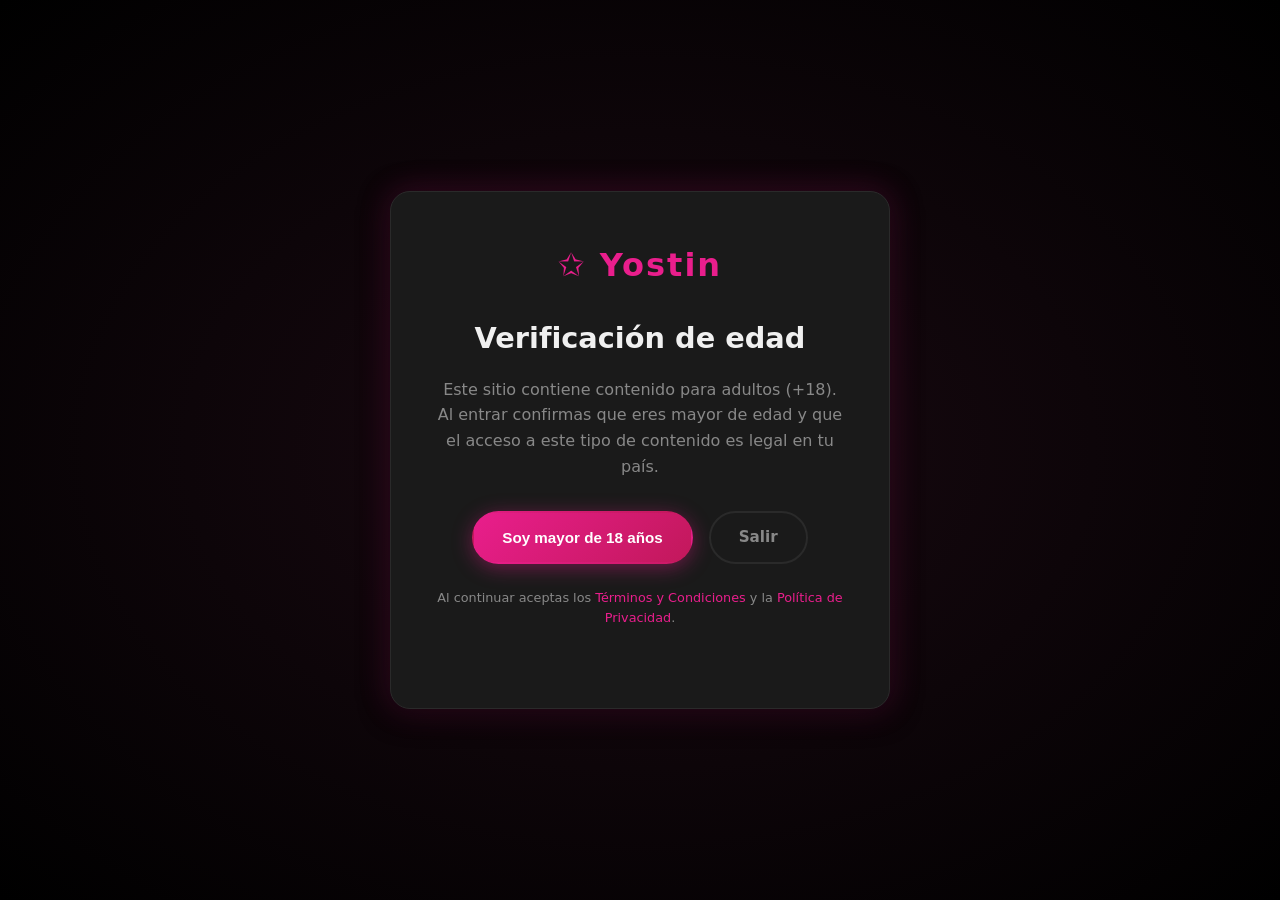
<file: index.html>
<!DOCTYPE html>
<html lang="es">
<head>
  <meta charset="UTF-8" />
  <meta name="viewport" content="width=device-width, initial-scale=1.0" />
  <title>Yostin - Contenido Exclusivo</title>
  <link rel="stylesheet" href="styles.css" />
</head>
<body>

  <!-- Age Verification Overlay -->
  <div id="age-gate" class="age-gate">
    <div class="age-gate__box">
      <div class="age-gate__logo">&#10025; Yostin</div>
      <h1>Verificación de edad</h1>
      <p>Este sitio contiene contenido para adultos (+18).<br>
         Al entrar confirmas que eres mayor de edad y que el acceso a este tipo de contenido es legal en tu país.</p>
      <div class="age-gate__buttons">
        <button onclick="enterSite()" class="btn btn--primary">Soy mayor de 18 años</button>
        <a href="https://www.google.com" class="btn btn--secondary">Salir</a>
      </div>
      <p class="age-gate__disclaimer">Al continuar aceptas los <a href="terms.html">Términos y Condiciones</a> y la <a href="privacy.html">Política de Privacidad</a>.</p>
    </div>
  </div>

  <!-- Main Site -->
  <div id="main-site" class="hidden">

    <!-- Header -->
    <header class="header">
      <nav class="nav container">
        <div class="nav__logo">&#10025; Yostin</div>
        <ul class="nav__links">
          <li><a href="#inicio">Inicio</a></li>
          <li><a href="#galeria">Galería</a></li>
          <li><a href="#videos">Videos</a></li>
          <li><a href="#sobre-mi">Sobre mí</a></li>
          <li><a href="#contacto">Contacto</a></li>
        </ul>
        <a href="#suscribete" class="btn btn--primary nav__cta">Suscríbete</a>
        <button class="nav__burger" onclick="toggleMenu()" aria-label="Menú">&#9776;</button>
      </nav>
      <div id="mobile-menu" class="nav__mobile hidden">
        <a href="#inicio">Inicio</a>
        <a href="#galeria">Galería</a>
        <a href="#videos">Videos</a>
        <a href="#sobre-mi">Sobre mí</a>
        <a href="#contacto">Contacto</a>
        <a href="#suscribete" class="btn btn--primary">Suscríbete</a>
      </div>
    </header>

    <!-- Hero -->
    <section id="inicio" class="hero">
      <div class="hero__overlay"></div>
      <div class="hero__content container">
        <span class="hero__badge">Contenido Exclusivo +18</span>
        <h1 class="hero__title">Hola, soy <span class="accent">Yostin</span></h1>
        <p class="hero__subtitle">Bienvenido a mi espacio privado. Aquí comparto contenido exclusivo, fotos, videos y mucho más solo para mis fans.</p>
        <div class="hero__actions">
          <a href="#suscribete" class="btn btn--primary btn--lg">Ver contenido exclusivo</a>
          <a href="#sobre-mi" class="btn btn--outline btn--lg">Conóceme</a>
        </div>
        <div class="hero__stats">
          <div class="stat">
            <span class="stat__num">500+</span>
            <span class="stat__label">Fotos</span>
          </div>
          <div class="stat">
            <span class="stat__num">120+</span>
            <span class="stat__label">Videos</span>
          </div>
          <div class="stat">
            <span class="stat__num">10K+</span>
            <span class="stat__label">Fans</span>
          </div>
        </div>
      </div>
    </section>

    <!-- Galería Preview -->
    <section id="galeria" class="section">
      <div class="container">
        <div class="section__header">
          <h2>Galería <span class="accent">exclusiva</span></h2>
          <p>Un vistazo a mi contenido. Suscríbete para ver todo sin límites.</p>
        </div>
        <div class="gallery-grid">
          <div class="gallery-item locked">
            <div class="gallery-item__img gradient-1"></div>
            <div class="gallery-item__lock"><span>&#128274;</span><p>Solo suscriptores</p></div>
          </div>
          <div class="gallery-item locked">
            <div class="gallery-item__img gradient-2"></div>
            <div class="gallery-item__lock"><span>&#128274;</span><p>Solo suscriptores</p></div>
          </div>
          <div class="gallery-item locked">
            <div class="gallery-item__img gradient-3"></div>
            <div class="gallery-item__lock"><span>&#128274;</span><p>Solo suscriptores</p></div>
          </div>
          <div class="gallery-item locked">
            <div class="gallery-item__img gradient-4"></div>
            <div class="gallery-item__lock"><span>&#128274;</span><p>Solo suscriptores</p></div>
          </div>
          <div class="gallery-item locked">
            <div class="gallery-item__img gradient-5"></div>
            <div class="gallery-item__lock"><span>&#128274;</span><p>Solo suscriptores</p></div>
          </div>
          <div class="gallery-item locked">
            <div class="gallery-item__img gradient-6"></div>
            <div class="gallery-item__lock"><span>&#128274;</span><p>Solo suscriptores</p></div>
          </div>
        </div>
        <div class="section__cta">
          <a href="#suscribete" class="btn btn--primary btn--lg">Desbloquear galería completa</a>
        </div>
      </div>
    </section>

    <!-- Videos Preview -->
    <section id="videos" class="section section--dark">
      <div class="container">
        <div class="section__header">
          <h2>Mis <span class="accent">videos</span></h2>
          <p>Contenido en video de alta calidad. Accede suscribiéndote.</p>
        </div>
        <div class="video-grid">
          <div class="video-card">
            <div class="video-card__thumb gradient-7">
              <div class="video-card__play">&#9654;</div>
              <div class="video-card__badge">VIP</div>
            </div>
            <div class="video-card__info">
              <h3>Video especial #1</h3>
              <span class="video-card__dur">12:34</span>
            </div>
          </div>
          <div class="video-card">
            <div class="video-card__thumb gradient-8">
              <div class="video-card__play">&#9654;</div>
              <div class="video-card__badge">Nuevo</div>
            </div>
            <div class="video-card__info">
              <h3>Video especial #2</h3>
              <span class="video-card__dur">08:15</span>
            </div>
          </div>
          <div class="video-card">
            <div class="video-card__thumb gradient-9">
              <div class="video-card__play">&#9654;</div>
              <div class="video-card__badge">VIP</div>
            </div>
            <div class="video-card__info">
              <h3>Video especial #3</h3>
              <span class="video-card__dur">20:00</span>
            </div>
          </div>
        </div>
        <div class="section__cta">
          <a href="#suscribete" class="btn btn--primary btn--lg">Ver todos los videos</a>
        </div>
      </div>
    </section>

    <!-- Sobre mí -->
    <section id="sobre-mi" class="section">
      <div class="container about">
        <div class="about__img gradient-about"></div>
        <div class="about__content">
          <h2>Sobre <span class="accent">mí</span></h2>
          <p>Soy Yostin, modelo y creadora de contenido exclusivo para adultos. Me encanta conectar con mis fans de una manera auténtica y sin filtros.</p>
          <p>En mi perfil encontrarás fotos artísticas, videos privados, sesiones en vivo y contenido personalizado. Todo hecho con amor y pasión.</p>
          <ul class="about__list">
            <li>&#10003; Contenido nuevo cada semana</li>
            <li>&#10003; Chat directo con suscriptores</li>
            <li>&#10003; Peticiones personalizadas</li>
            <li>&#10003; Lives exclusivos</li>
          </ul>
          <a href="#suscribete" class="btn btn--primary">Únete a mi comunidad</a>
        </div>
      </div>
    </section>

    <!-- Planes de suscripción -->
    <section id="suscribete" class="section section--dark">
      <div class="container">
        <div class="section__header">
          <h2>Elige tu <span class="accent">plan</span></h2>
          <p>Accede a todo mi contenido con el plan que mejor se adapte a ti.</p>
        </div>
        <div class="plans">
          <div class="plan">
            <div class="plan__name">Básico</div>
            <div class="plan__price">$9.99<span>/mes</span></div>
            <ul class="plan__features">
              <li>&#10003; Acceso a galería de fotos</li>
              <li>&#10003; Videos básicos</li>
              <li>&#10003; Feed exclusivo</li>
              <li class="disabled">&#10007; Chat privado</li>
              <li class="disabled">&#10007; Lives exclusivos</li>
            </ul>
            <a href="#contacto" class="btn btn--outline">Suscribirme</a>
          </div>
          <div class="plan plan--featured">
            <div class="plan__badge">Más popular</div>
            <div class="plan__name">VIP</div>
            <div class="plan__price">$19.99<span>/mes</span></div>
            <ul class="plan__features">
              <li>&#10003; Todo lo del plan Básico</li>
              <li>&#10003; Videos VIP completos</li>
              <li>&#10003; Chat privado</li>
              <li>&#10003; Lives exclusivos</li>
              <li class="disabled">&#10007; Contenido personalizado</li>
            </ul>
            <a href="#contacto" class="btn btn--primary">Suscribirme</a>
          </div>
          <div class="plan">
            <div class="plan__name">Premium</div>
            <div class="plan__price">$39.99<span>/mes</span></div>
            <ul class="plan__features">
              <li>&#10003; Todo lo del plan VIP</li>
              <li>&#10003; Contenido personalizado</li>
              <li>&#10003; Videollamadas privadas</li>
              <li>&#10003; Prioridad en respuestas</li>
              <li>&#10003; Descuentos especiales</li>
            </ul>
            <a href="#contacto" class="btn btn--outline">Suscribirme</a>
          </div>
        </div>
      </div>
    </section>

    <!-- Redes Sociales -->
    <section class="section">
      <div class="container">
        <div class="section__header">
          <h2>Sígueme en <span class="accent">redes</span></h2>
          <p>Encuéntrame en tus plataformas favoritas para contenido exclusivo.</p>
        </div>
        <div class="socials">
          <a href="#" class="social-card social-card--of">
            <span class="social-card__icon">&#9825;</span>
            <span class="social-card__name">OnlyFans</span>
            <span class="social-card__handle">@yostin</span>
          </a>
          <a href="#" class="social-card social-card--ig">
            <span class="social-card__icon">&#9742;</span>
            <span class="social-card__name">Instagram</span>
            <span class="social-card__handle">@yostin.oficial</span>
          </a>
          <a href="#" class="social-card social-card--tw">
            <span class="social-card__icon">&#9825;</span>
            <span class="social-card__name">Twitter / X</span>
            <span class="social-card__handle">@yostin_x</span>
          </a>
          <a href="#" class="social-card social-card--tt">
            <span class="social-card__icon">&#9835;</span>
            <span class="social-card__name">TikTok</span>
            <span class="social-card__handle">@yostin.tiktok</span>
          </a>
        </div>
      </div>
    </section>

    <!-- Contacto -->
    <section id="contacto" class="section section--dark">
      <div class="container">
        <div class="section__header">
          <h2><span class="accent">Contáctame</span></h2>
          <p>¿Tienes alguna pregunta o quieres hacer una petición personalizada?</p>
        </div>
        <form class="contact-form" onsubmit="handleForm(event)">
          <div class="form-row">
            <div class="form-group">
              <label for="name">Nombre</label>
              <input type="text" id="name" name="name" placeholder="Tu nombre" required />
            </div>
            <div class="form-group">
              <label for="email">Email</label>
              <input type="email" id="email" name="email" placeholder="tu@email.com" required />
            </div>
          </div>
          <div class="form-group">
            <label for="subject">Asunto</label>
            <select id="subject" name="subject">
              <option value="">Selecciona un asunto</option>
              <option value="suscripcion">Información sobre suscripción</option>
              <option value="personalizado">Contenido personalizado</option>
              <option value="colaboracion">Colaboración</option>
              <option value="otro">Otro</option>
            </select>
          </div>
          <div class="form-group">
            <label for="message">Mensaje</label>
            <textarea id="message" name="message" rows="5" placeholder="Escribe tu mensaje aquí..." required></textarea>
          </div>
          <button type="submit" class="btn btn--primary btn--lg">Enviar mensaje</button>
        </form>
        <div id="form-success" class="form-success hidden">
          <p>&#10003; Mensaje enviado. Te responderé pronto.</p>
        </div>
      </div>
    </section>

    <!-- Footer -->
    <footer class="footer">
      <div class="container">
        <div class="footer__top">
          <div class="footer__brand">
            <div class="footer__logo">&#10025; Yostin</div>
            <p>Contenido exclusivo para adultos (+18)</p>
          </div>
          <div class="footer__links">
            <h4>Legal</h4>
            <a href="terms.html">Términos y Condiciones</a>
            <a href="privacy.html">Política de Privacidad</a>
            <a href="dmca.html">DMCA</a>
            <a href="2257.html">18 U.S.C. 2257</a>
          </div>
          <div class="footer__links">
            <h4>Navegación</h4>
            <a href="#inicio">Inicio</a>
            <a href="#galeria">Galería</a>
            <a href="#videos">Videos</a>
            <a href="#suscribete">Suscripción</a>
          </div>
        </div>
        <div class="footer__bottom">
          <p>&copy; 2026 Yostin. Todos los derechos reservados. | Solo para mayores de 18 años.</p>
          <p>Todos los modelos son mayores de 18 años. Contenido con consentimiento y uso legal.</p>
        </div>
      </div>
    </footer>

  </div>

  <script src="app.js"></script>
</body>
</html>
</file>
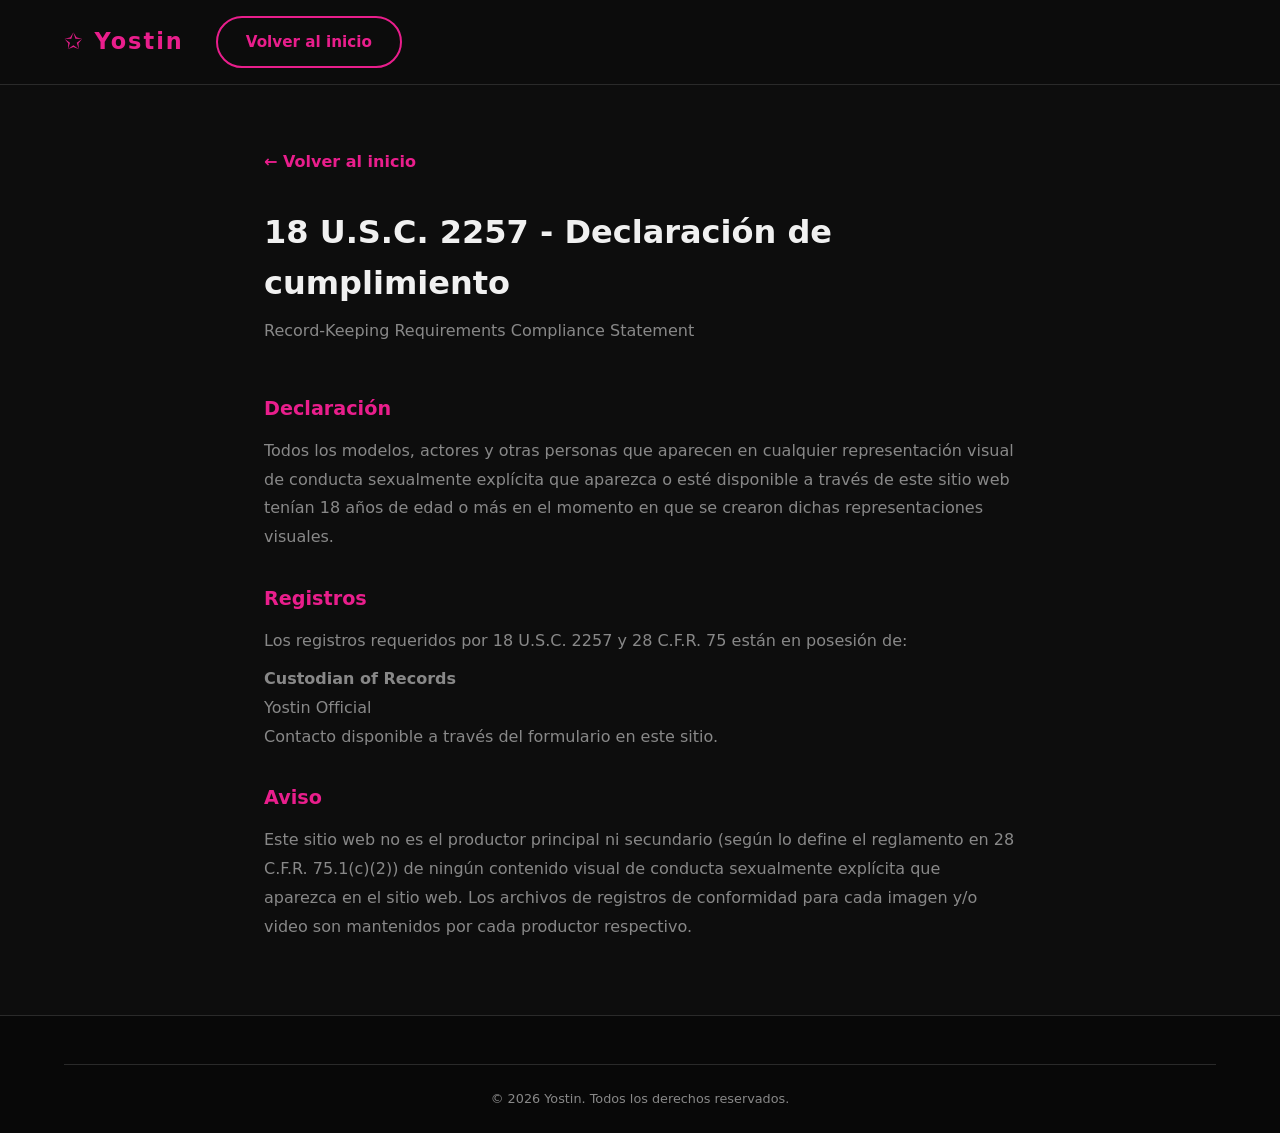
<file: 2257.html>
<!DOCTYPE html>
<html lang="es">
<head>
  <meta charset="UTF-8" />
  <meta name="viewport" content="width=device-width, initial-scale=1.0" />
  <title>18 U.S.C. 2257 - Yostin</title>
  <link rel="stylesheet" href="styles.css" />
  <style>
    .legal-page { max-width: 800px; margin: 0 auto; padding: 4rem 1.5rem; }
    .legal-page h1 { font-size: 2rem; margin-bottom: .5rem; }
    .legal-page .subtitle { color: var(--clr-muted); margin-bottom: 3rem; }
    .legal-page h2 { font-size: 1.2rem; color: var(--clr-accent); margin: 2rem 0 .75rem; }
    .legal-page p { color: var(--clr-muted); line-height: 1.8; margin-bottom: .6rem; }
    .back-link { display: inline-flex; align-items: center; gap: .4rem; color: var(--clr-accent); margin-bottom: 2rem; font-weight: 600; }
    .back-link:hover { text-decoration: underline; }
  </style>
</head>
<body>
  <header class="header">
    <nav class="nav container">
      <div class="nav__logo">&#10025; Yostin</div>
      <a href="index.html" class="btn btn--outline">Volver al inicio</a>
    </nav>
  </header>

  <main>
    <div class="legal-page">
      <a href="index.html" class="back-link">&larr; Volver al inicio</a>
      <h1>18 U.S.C. 2257 - Declaración de cumplimiento</h1>
      <p class="subtitle">Record-Keeping Requirements Compliance Statement</p>

      <h2>Declaración</h2>
      <p>Todos los modelos, actores y otras personas que aparecen en cualquier representación visual de conducta sexualmente explícita que aparezca o esté disponible a través de este sitio web tenían 18 años de edad o más en el momento en que se crearon dichas representaciones visuales.</p>

      <h2>Registros</h2>
      <p>Los registros requeridos por 18 U.S.C. 2257 y 28 C.F.R. 75 están en posesión de:</p>
      <p><strong>Custodian of Records</strong><br>
      Yostin Official<br>
      Contacto disponible a través del formulario en este sitio.</p>

      <h2>Aviso</h2>
      <p>Este sitio web no es el productor principal ni secundario (según lo define el reglamento en 28 C.F.R. 75.1(c)(2)) de ningún contenido visual de conducta sexualmente explícita que aparezca en el sitio web. Los archivos de registros de conformidad para cada imagen y/o video son mantenidos por cada productor respectivo.</p>
    </div>
  </main>

  <footer class="footer">
    <div class="container">
      <div class="footer__bottom">
        <p>&copy; 2026 Yostin. Todos los derechos reservados.</p>
      </div>
    </div>
  </footer>
</body>
</html>
</file>
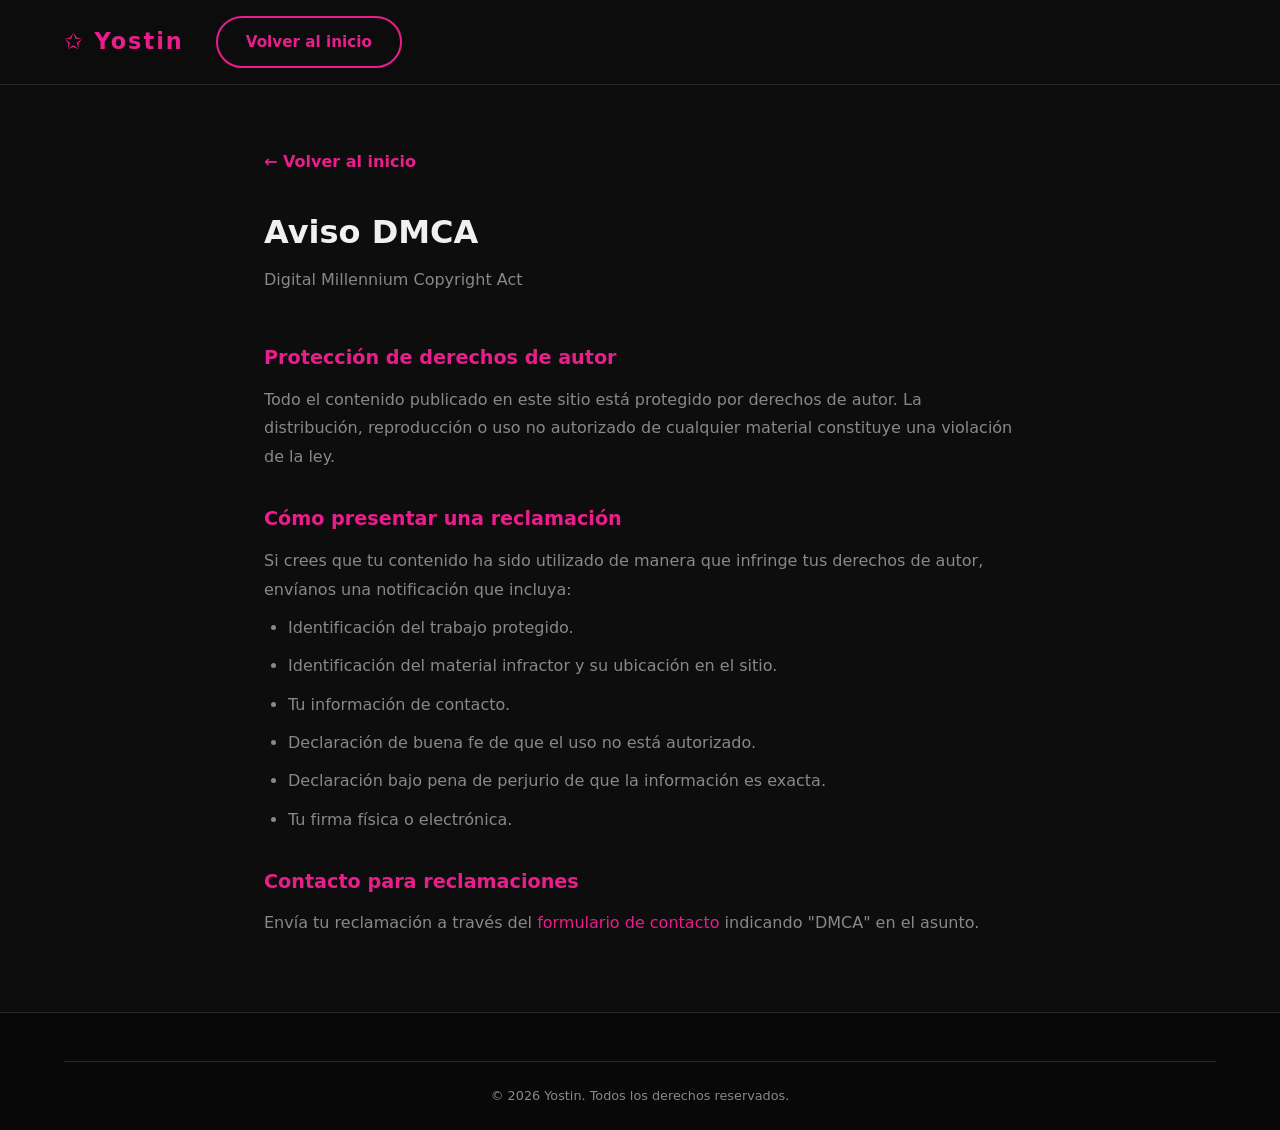
<file: dmca.html>
<!DOCTYPE html>
<html lang="es">
<head>
  <meta charset="UTF-8" />
  <meta name="viewport" content="width=device-width, initial-scale=1.0" />
  <title>DMCA - Yostin</title>
  <link rel="stylesheet" href="styles.css" />
  <style>
    .legal-page { max-width: 800px; margin: 0 auto; padding: 4rem 1.5rem; }
    .legal-page h1 { font-size: 2rem; margin-bottom: .5rem; }
    .legal-page .subtitle { color: var(--clr-muted); margin-bottom: 3rem; }
    .legal-page h2 { font-size: 1.2rem; color: var(--clr-accent); margin: 2rem 0 .75rem; }
    .legal-page p, .legal-page li { color: var(--clr-muted); line-height: 1.8; margin-bottom: .6rem; }
    .legal-page ul { padding-left: 1.5rem; list-style: disc; }
    .back-link { display: inline-flex; align-items: center; gap: .4rem; color: var(--clr-accent); margin-bottom: 2rem; font-weight: 600; }
    .back-link:hover { text-decoration: underline; }
  </style>
</head>
<body>
  <header class="header">
    <nav class="nav container">
      <div class="nav__logo">&#10025; Yostin</div>
      <a href="index.html" class="btn btn--outline">Volver al inicio</a>
    </nav>
  </header>

  <main>
    <div class="legal-page">
      <a href="index.html" class="back-link">&larr; Volver al inicio</a>
      <h1>Aviso DMCA</h1>
      <p class="subtitle">Digital Millennium Copyright Act</p>

      <h2>Protección de derechos de autor</h2>
      <p>Todo el contenido publicado en este sitio está protegido por derechos de autor. La distribución, reproducción o uso no autorizado de cualquier material constituye una violación de la ley.</p>

      <h2>Cómo presentar una reclamación</h2>
      <p>Si crees que tu contenido ha sido utilizado de manera que infringe tus derechos de autor, envíanos una notificación que incluya:</p>
      <ul>
        <li>Identificación del trabajo protegido.</li>
        <li>Identificación del material infractor y su ubicación en el sitio.</li>
        <li>Tu información de contacto.</li>
        <li>Declaración de buena fe de que el uso no está autorizado.</li>
        <li>Declaración bajo pena de perjurio de que la información es exacta.</li>
        <li>Tu firma física o electrónica.</li>
      </ul>

      <h2>Contacto para reclamaciones</h2>
      <p>Envía tu reclamación a través del <a href="index.html#contacto" style="color:var(--clr-accent)">formulario de contacto</a> indicando "DMCA" en el asunto.</p>
    </div>
  </main>

  <footer class="footer">
    <div class="container">
      <div class="footer__bottom">
        <p>&copy; 2026 Yostin. Todos los derechos reservados.</p>
      </div>
    </div>
  </footer>
</body>
</html>
</file>
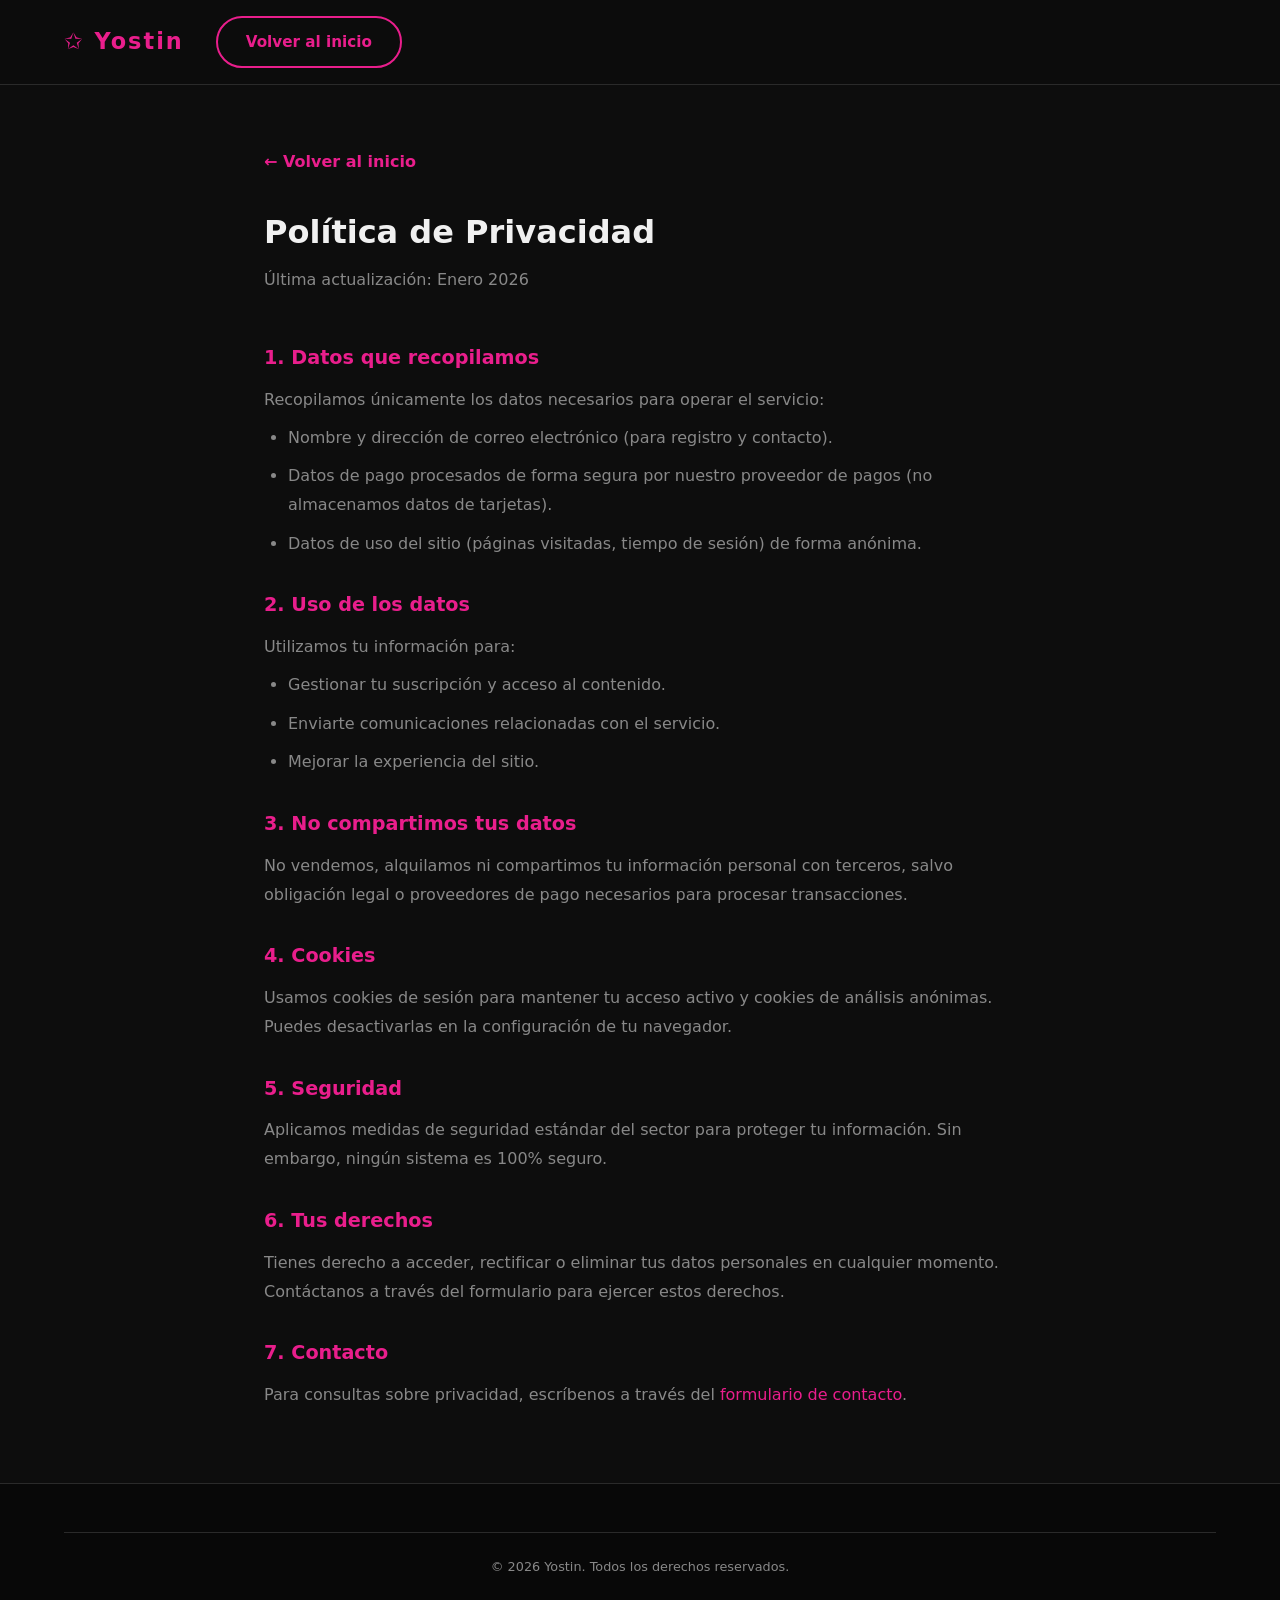
<file: privacy.html>
<!DOCTYPE html>
<html lang="es">
<head>
  <meta charset="UTF-8" />
  <meta name="viewport" content="width=device-width, initial-scale=1.0" />
  <title>Política de Privacidad - Yostin</title>
  <link rel="stylesheet" href="styles.css" />
  <style>
    .legal-page { max-width: 800px; margin: 0 auto; padding: 4rem 1.5rem; }
    .legal-page h1 { font-size: 2rem; margin-bottom: .5rem; }
    .legal-page .subtitle { color: var(--clr-muted); margin-bottom: 3rem; }
    .legal-page h2 { font-size: 1.2rem; color: var(--clr-accent); margin: 2rem 0 .75rem; }
    .legal-page p, .legal-page li { color: var(--clr-muted); line-height: 1.8; margin-bottom: .6rem; }
    .legal-page ul { padding-left: 1.5rem; list-style: disc; }
    .back-link { display: inline-flex; align-items: center; gap: .4rem; color: var(--clr-accent); margin-bottom: 2rem; font-weight: 600; }
    .back-link:hover { text-decoration: underline; }
  </style>
</head>
<body>
  <header class="header">
    <nav class="nav container">
      <div class="nav__logo">&#10025; Yostin</div>
      <a href="index.html" class="btn btn--outline">Volver al inicio</a>
    </nav>
  </header>

  <main>
    <div class="legal-page">
      <a href="index.html" class="back-link">&larr; Volver al inicio</a>
      <h1>Política de Privacidad</h1>
      <p class="subtitle">Última actualización: Enero 2026</p>

      <h2>1. Datos que recopilamos</h2>
      <p>Recopilamos únicamente los datos necesarios para operar el servicio:</p>
      <ul>
        <li>Nombre y dirección de correo electrónico (para registro y contacto).</li>
        <li>Datos de pago procesados de forma segura por nuestro proveedor de pagos (no almacenamos datos de tarjetas).</li>
        <li>Datos de uso del sitio (páginas visitadas, tiempo de sesión) de forma anónima.</li>
      </ul>

      <h2>2. Uso de los datos</h2>
      <p>Utilizamos tu información para:</p>
      <ul>
        <li>Gestionar tu suscripción y acceso al contenido.</li>
        <li>Enviarte comunicaciones relacionadas con el servicio.</li>
        <li>Mejorar la experiencia del sitio.</li>
      </ul>

      <h2>3. No compartimos tus datos</h2>
      <p>No vendemos, alquilamos ni compartimos tu información personal con terceros, salvo obligación legal o proveedores de pago necesarios para procesar transacciones.</p>

      <h2>4. Cookies</h2>
      <p>Usamos cookies de sesión para mantener tu acceso activo y cookies de análisis anónimas. Puedes desactivarlas en la configuración de tu navegador.</p>

      <h2>5. Seguridad</h2>
      <p>Aplicamos medidas de seguridad estándar del sector para proteger tu información. Sin embargo, ningún sistema es 100% seguro.</p>

      <h2>6. Tus derechos</h2>
      <p>Tienes derecho a acceder, rectificar o eliminar tus datos personales en cualquier momento. Contáctanos a través del formulario para ejercer estos derechos.</p>

      <h2>7. Contacto</h2>
      <p>Para consultas sobre privacidad, escríbenos a través del <a href="index.html#contacto" style="color:var(--clr-accent)">formulario de contacto</a>.</p>
    </div>
  </main>

  <footer class="footer">
    <div class="container">
      <div class="footer__bottom">
        <p>&copy; 2026 Yostin. Todos los derechos reservados.</p>
      </div>
    </div>
  </footer>
</body>
</html>
</file>
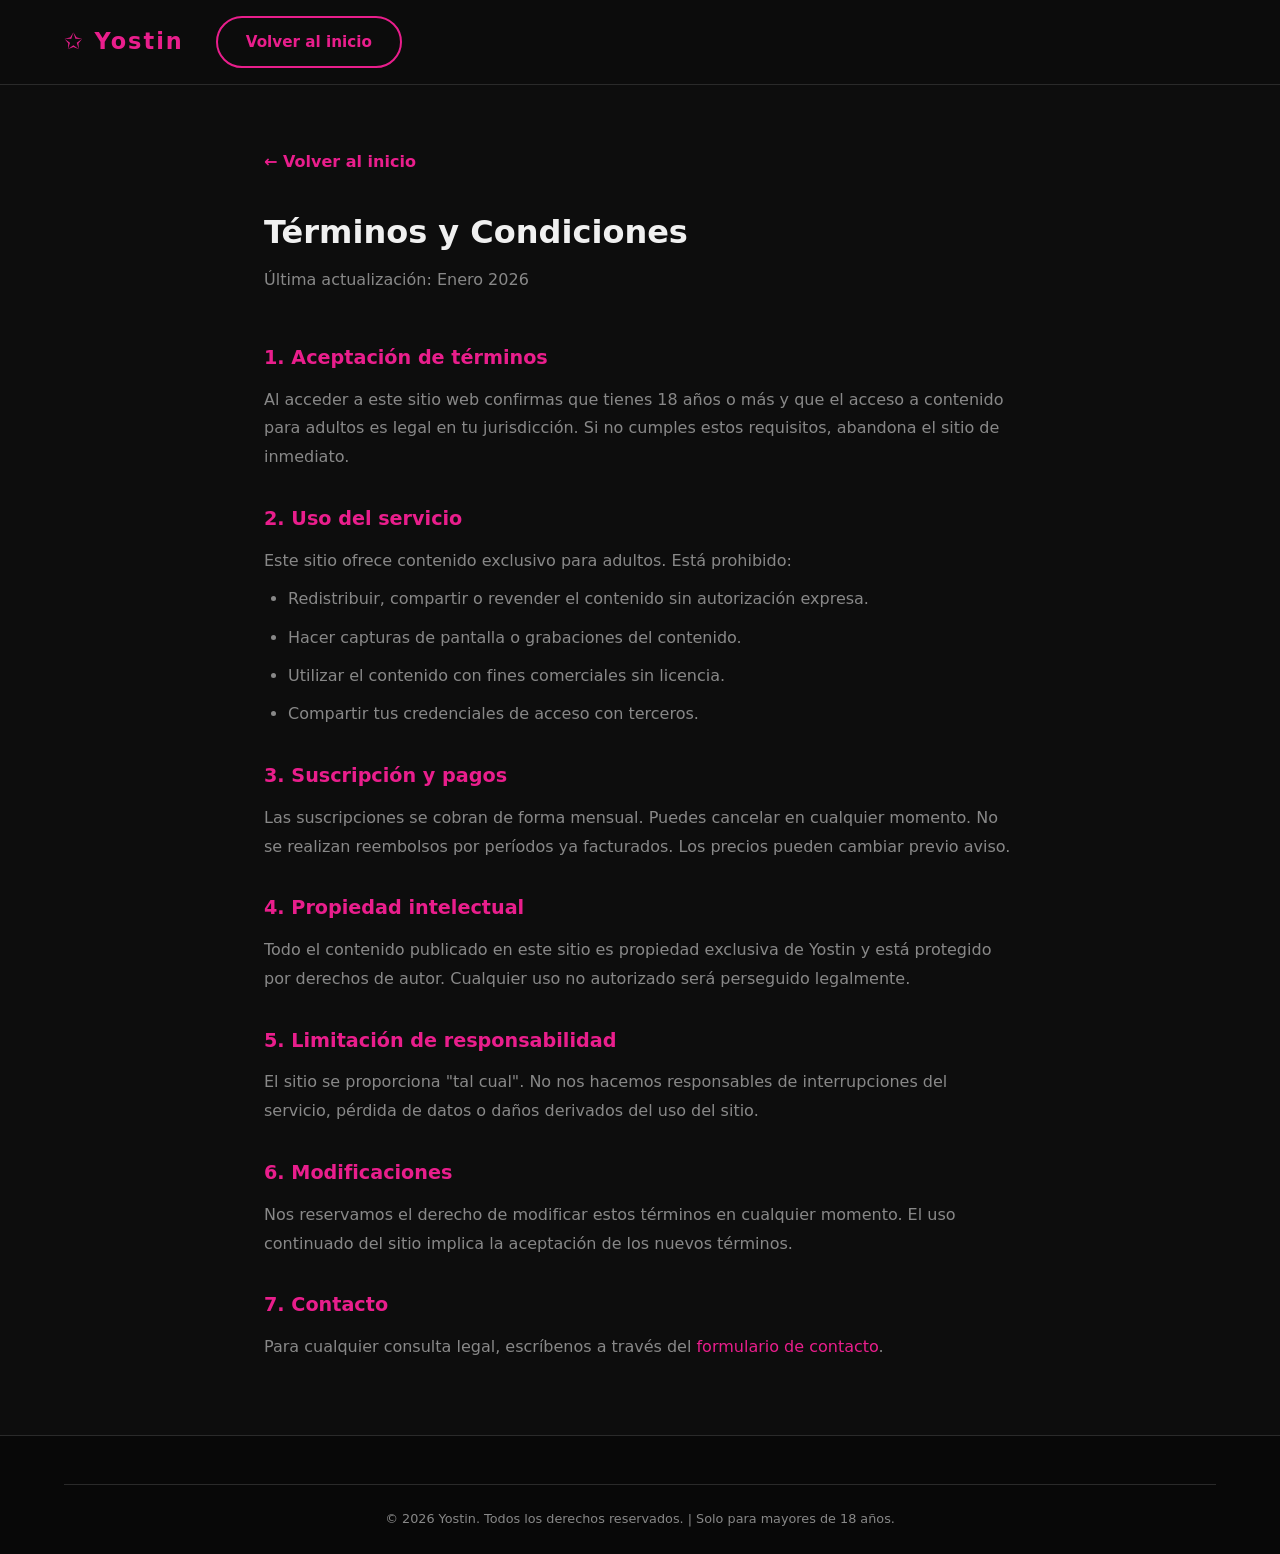
<file: terms.html>
<!DOCTYPE html>
<html lang="es">
<head>
  <meta charset="UTF-8" />
  <meta name="viewport" content="width=device-width, initial-scale=1.0" />
  <title>Términos y Condiciones - Yostin</title>
  <link rel="stylesheet" href="styles.css" />
  <style>
    .legal-page { max-width: 800px; margin: 0 auto; padding: 4rem 1.5rem; }
    .legal-page h1 { font-size: 2rem; margin-bottom: .5rem; }
    .legal-page .subtitle { color: var(--clr-muted); margin-bottom: 3rem; }
    .legal-page h2 { font-size: 1.2rem; color: var(--clr-accent); margin: 2rem 0 .75rem; }
    .legal-page p, .legal-page li { color: var(--clr-muted); line-height: 1.8; margin-bottom: .6rem; }
    .legal-page ul { padding-left: 1.5rem; list-style: disc; }
    .back-link { display: inline-flex; align-items: center; gap: .4rem; color: var(--clr-accent); margin-bottom: 2rem; font-weight: 600; }
    .back-link:hover { text-decoration: underline; }
  </style>
</head>
<body>
  <header class="header">
    <nav class="nav container">
      <div class="nav__logo">&#10025; Yostin</div>
      <a href="index.html" class="btn btn--outline">Volver al inicio</a>
    </nav>
  </header>

  <main>
    <div class="legal-page">
      <a href="index.html" class="back-link">&larr; Volver al inicio</a>
      <h1>Términos y Condiciones</h1>
      <p class="subtitle">Última actualización: Enero 2026</p>

      <h2>1. Aceptación de términos</h2>
      <p>Al acceder a este sitio web confirmas que tienes 18 años o más y que el acceso a contenido para adultos es legal en tu jurisdicción. Si no cumples estos requisitos, abandona el sitio de inmediato.</p>

      <h2>2. Uso del servicio</h2>
      <p>Este sitio ofrece contenido exclusivo para adultos. Está prohibido:</p>
      <ul>
        <li>Redistribuir, compartir o revender el contenido sin autorización expresa.</li>
        <li>Hacer capturas de pantalla o grabaciones del contenido.</li>
        <li>Utilizar el contenido con fines comerciales sin licencia.</li>
        <li>Compartir tus credenciales de acceso con terceros.</li>
      </ul>

      <h2>3. Suscripción y pagos</h2>
      <p>Las suscripciones se cobran de forma mensual. Puedes cancelar en cualquier momento. No se realizan reembolsos por períodos ya facturados. Los precios pueden cambiar previo aviso.</p>

      <h2>4. Propiedad intelectual</h2>
      <p>Todo el contenido publicado en este sitio es propiedad exclusiva de Yostin y está protegido por derechos de autor. Cualquier uso no autorizado será perseguido legalmente.</p>

      <h2>5. Limitación de responsabilidad</h2>
      <p>El sitio se proporciona "tal cual". No nos hacemos responsables de interrupciones del servicio, pérdida de datos o daños derivados del uso del sitio.</p>

      <h2>6. Modificaciones</h2>
      <p>Nos reservamos el derecho de modificar estos términos en cualquier momento. El uso continuado del sitio implica la aceptación de los nuevos términos.</p>

      <h2>7. Contacto</h2>
      <p>Para cualquier consulta legal, escríbenos a través del <a href="index.html#contacto" style="color:var(--clr-accent)">formulario de contacto</a>.</p>
    </div>
  </main>

  <footer class="footer">
    <div class="container">
      <div class="footer__bottom">
        <p>&copy; 2026 Yostin. Todos los derechos reservados. | Solo para mayores de 18 años.</p>
      </div>
    </div>
  </footer>
</body>
</html>
</file>
<file: styles.css>
/* ===== RESET & BASE ===== */
*, *::before, *::after { box-sizing: border-box; margin: 0; padding: 0; }

:root {
  --clr-bg: #0d0d0d;
  --clr-bg2: #141414;
  --clr-surface: #1a1a1a;
  --clr-border: #2a2a2a;
  --clr-accent: #e91e8c;
  --clr-accent2: #ff6bb5;
  --clr-gold: #f5c842;
  --clr-text: #f0f0f0;
  --clr-muted: #888;
  --radius: 12px;
  --radius-lg: 20px;
  --shadow: 0 4px 30px rgba(0,0,0,.5);
  --shadow-accent: 0 0 30px rgba(233,30,140,.25);
}

html { scroll-behavior: smooth; }

body {
  font-family: 'Segoe UI', system-ui, -apple-system, sans-serif;
  background: var(--clr-bg);
  color: var(--clr-text);
  line-height: 1.6;
  overflow-x: hidden;
}

a { text-decoration: none; color: inherit; }
ul { list-style: none; }
img { max-width: 100%; display: block; }

.hidden { display: none !important; }
.container { max-width: 1200px; margin: 0 auto; padding: 0 1.5rem; }
.accent { color: var(--clr-accent); }

/* ===== BUTTONS ===== */
.btn {
  display: inline-flex;
  align-items: center;
  justify-content: center;
  gap: .5rem;
  padding: .75rem 1.75rem;
  border-radius: 50px;
  font-weight: 700;
  font-size: .95rem;
  cursor: pointer;
  border: 2px solid transparent;
  transition: all .25s ease;
  white-space: nowrap;
}

.btn--primary {
  background: linear-gradient(135deg, var(--clr-accent), #c2185b);
  color: #fff;
  box-shadow: 0 4px 20px rgba(233,30,140,.4);
}
.btn--primary:hover { transform: translateY(-2px); box-shadow: 0 6px 28px rgba(233,30,140,.6); }

.btn--outline {
  background: transparent;
  border-color: var(--clr-accent);
  color: var(--clr-accent);
}
.btn--outline:hover { background: var(--clr-accent); color: #fff; }

.btn--secondary {
  background: var(--clr-surface);
  color: var(--clr-muted);
  border-color: var(--clr-border);
}
.btn--secondary:hover { border-color: var(--clr-muted); color: var(--clr-text); }

.btn--lg { padding: 1rem 2.5rem; font-size: 1.05rem; }

/* ===== AGE GATE ===== */
.age-gate {
  position: fixed; inset: 0;
  background: radial-gradient(ellipse at center, #1a0a12 0%, #000 100%);
  z-index: 9999;
  display: flex; align-items: center; justify-content: center;
  padding: 1rem;
}

.age-gate__box {
  background: var(--clr-surface);
  border: 1px solid var(--clr-border);
  border-radius: var(--radius-lg);
  padding: 3rem 2.5rem;
  max-width: 500px;
  width: 100%;
  text-align: center;
  box-shadow: var(--shadow), var(--shadow-accent);
}

.age-gate__logo {
  font-size: 2rem; font-weight: 900;
  color: var(--clr-accent);
  letter-spacing: 2px;
  margin-bottom: 1.5rem;
}

.age-gate__box h1 { font-size: 1.8rem; margin-bottom: 1rem; }
.age-gate__box p { color: var(--clr-muted); margin-bottom: 2rem; }

.age-gate__buttons { display: flex; gap: 1rem; justify-content: center; flex-wrap: wrap; margin-bottom: 1.5rem; }

.age-gate__disclaimer { font-size: .8rem; color: var(--clr-muted); }
.age-gate__disclaimer a { color: var(--clr-accent); }
.age-gate__disclaimer a:hover { text-decoration: underline; }

/* ===== HEADER / NAV ===== */
.header {
  position: sticky; top: 0; z-index: 100;
  background: rgba(13,13,13,.95);
  backdrop-filter: blur(12px);
  border-bottom: 1px solid var(--clr-border);
}

.nav {
  display: flex; align-items: center;
  gap: 2rem; padding-top: 1rem; padding-bottom: 1rem;
}

.nav__logo { font-size: 1.4rem; font-weight: 900; color: var(--clr-accent); letter-spacing: 2px; }

.nav__links {
  display: flex; gap: 1.75rem; margin-left: auto;
}
.nav__links a { color: var(--clr-muted); font-size: .9rem; font-weight: 500; transition: color .2s; }
.nav__links a:hover { color: var(--clr-text); }

.nav__cta { margin-left: 1rem; }
.nav__burger { display: none; background: none; border: none; color: var(--clr-text); font-size: 1.5rem; cursor: pointer; margin-left: auto; }

.nav__mobile {
  display: flex; flex-direction: column; gap: 1rem;
  padding: 1rem 1.5rem 1.5rem;
  border-top: 1px solid var(--clr-border);
}
.nav__mobile a { color: var(--clr-muted); font-weight: 500; }
.nav__mobile a:hover { color: var(--clr-text); }

/* ===== HERO ===== */
.hero {
  position: relative;
  min-height: 90vh;
  display: flex; align-items: center;
  background: radial-gradient(ellipse at 60% 50%, #3d0a25 0%, #1a0010 50%, #000 100%);
  overflow: hidden;
}

.hero::before {
  content: '';
  position: absolute; inset: 0;
  background: url("data:image/svg+xml,%3Csvg width='60' height='60' viewBox='0 0 60 60' xmlns='http://www.w3.org/2000/svg'%3E%3Cg fill='none' fill-rule='evenodd'%3E%3Cg fill='%23e91e8c' fill-opacity='0.04'%3E%3Cpath d='M36 34v-4h-2v4h-4v2h4v4h2v-4h4v-2h-4zm0-30V0h-2v4h-4v2h4v4h2V6h4V4h-4zM6 34v-4H4v4H0v2h4v4h2v-4h4v-2H6zM6 4V0H4v4H0v2h4v4h2V6h4V4H6z'/%3E%3C/g%3E%3C/g%3E%3C/svg%3E");
}

.hero__overlay { position: absolute; inset: 0; background: linear-gradient(to right, rgba(0,0,0,.7) 0%, transparent 60%); }

.hero__content { position: relative; z-index: 1; max-width: 650px; }

.hero__badge {
  display: inline-block;
  background: rgba(233,30,140,.15);
  border: 1px solid rgba(233,30,140,.4);
  color: var(--clr-accent2);
  padding: .35rem 1rem;
  border-radius: 50px;
  font-size: .85rem; font-weight: 600;
  margin-bottom: 1.5rem;
}

.hero__title { font-size: clamp(2.5rem, 6vw, 4.5rem); font-weight: 900; line-height: 1.1; margin-bottom: 1.25rem; }

.hero__subtitle { font-size: 1.15rem; color: var(--clr-muted); margin-bottom: 2.5rem; max-width: 500px; }

.hero__actions { display: flex; gap: 1rem; flex-wrap: wrap; margin-bottom: 3rem; }

.hero__stats { display: flex; gap: 2.5rem; }
.stat { display: flex; flex-direction: column; }
.stat__num { font-size: 2rem; font-weight: 900; color: var(--clr-accent); }
.stat__label { font-size: .85rem; color: var(--clr-muted); }

/* ===== SECTIONS ===== */
.section { padding: 5rem 0; }
.section--dark { background: var(--clr-bg2); }

.section__header { text-align: center; margin-bottom: 3rem; }
.section__header h2 { font-size: clamp(1.8rem, 4vw, 2.8rem); font-weight: 900; margin-bottom: .75rem; }
.section__header p { color: var(--clr-muted); font-size: 1.05rem; }
.section__cta { text-align: center; margin-top: 2.5rem; }

/* ===== GALLERY ===== */
.gallery-grid {
  display: grid;
  grid-template-columns: repeat(auto-fill, minmax(280px, 1fr));
  gap: 1rem;
}

.gallery-item {
  position: relative;
  border-radius: var(--radius);
  overflow: hidden;
  aspect-ratio: 3/4;
}

.gallery-item__img {
  width: 100%; height: 100%;
  transition: transform .4s ease;
}
.gallery-item:hover .gallery-item__img { transform: scale(1.05); }

.gallery-item__lock {
  position: absolute; inset: 0;
  background: rgba(0,0,0,.65);
  backdrop-filter: blur(6px);
  display: flex; flex-direction: column;
  align-items: center; justify-content: center;
  gap: .5rem;
  transition: background .3s;
}
.gallery-item:hover .gallery-item__lock { background: rgba(0,0,0,.4); }

.gallery-item__lock span { font-size: 2.5rem; }
.gallery-item__lock p { font-size: .9rem; color: var(--clr-muted); font-weight: 600; }

/* Gradient placeholders */
.gradient-1 { background: linear-gradient(135deg, #e91e8c, #9c27b0); }
.gradient-2 { background: linear-gradient(135deg, #f06292, #e91e8c); }
.gradient-3 { background: linear-gradient(135deg, #9c27b0, #3f51b5); }
.gradient-4 { background: linear-gradient(135deg, #c2185b, #880e4f); }
.gradient-5 { background: linear-gradient(135deg, #7b1fa2, #e91e8c); }
.gradient-6 { background: linear-gradient(135deg, #ad1457, #6a1b9a); }
.gradient-7 { background: linear-gradient(135deg, #e91e8c, #ff5722); height: 200px; }
.gradient-8 { background: linear-gradient(135deg, #9c27b0, #e91e8c); height: 200px; }
.gradient-9 { background: linear-gradient(135deg, #c2185b, #7b1fa2); height: 200px; }
.gradient-about { background: linear-gradient(135deg, #e91e8c 0%, #9c27b0 50%, #3f51b5 100%); border-radius: var(--radius-lg); aspect-ratio: 3/4; min-height: 400px; flex-shrink: 0; }

/* ===== VIDEOS ===== */
.video-grid {
  display: grid;
  grid-template-columns: repeat(auto-fill, minmax(300px, 1fr));
  gap: 1.25rem;
}

.video-card {
  background: var(--clr-surface);
  border: 1px solid var(--clr-border);
  border-radius: var(--radius);
  overflow: hidden;
  cursor: pointer;
  transition: transform .25s, box-shadow .25s;
}
.video-card:hover { transform: translateY(-4px); box-shadow: var(--shadow-accent); }

.video-card__thumb {
  position: relative;
  display: flex; align-items: center; justify-content: center;
  width: 100%;
  overflow: hidden;
  filter: blur(4px);
  transition: filter .3s;
}
.video-card:hover .video-card__thumb { filter: blur(2px); }

.video-card__play {
  position: absolute;
  font-size: 3rem;
  color: rgba(255,255,255,.85);
  text-shadow: 0 0 20px rgba(0,0,0,.8);
}

.video-card__badge {
  position: absolute; top: .75rem; left: .75rem;
  background: var(--clr-accent); color: #fff;
  font-size: .75rem; font-weight: 700;
  padding: .2rem .6rem; border-radius: 50px;
}

.video-card__info {
  padding: 1rem;
  display: flex; align-items: center; justify-content: space-between;
}
.video-card__info h3 { font-size: .95rem; }
.video-card__dur { font-size: .85rem; color: var(--clr-muted); }

/* ===== ABOUT ===== */
.about {
  display: grid;
  grid-template-columns: 1fr 1fr;
  gap: 4rem;
  align-items: center;
}
.about__content h2 { font-size: clamp(1.8rem, 4vw, 2.5rem); margin-bottom: 1.25rem; }
.about__content p { color: var(--clr-muted); margin-bottom: 1rem; }
.about__list { display: flex; flex-direction: column; gap: .6rem; margin: 1.5rem 0 2rem; }
.about__list li { display: flex; align-items: center; gap: .6rem; font-size: .95rem; }

/* ===== PLANS ===== */
.plans {
  display: grid;
  grid-template-columns: repeat(auto-fill, minmax(280px, 1fr));
  gap: 1.5rem;
  align-items: start;
}

.plan {
  background: var(--clr-surface);
  border: 1px solid var(--clr-border);
  border-radius: var(--radius-lg);
  padding: 2rem;
  position: relative;
  transition: transform .25s;
}
.plan:hover { transform: translateY(-4px); }

.plan--featured {
  border-color: var(--clr-accent);
  box-shadow: var(--shadow-accent);
  transform: scale(1.03);
}
.plan--featured:hover { transform: scale(1.03) translateY(-4px); }

.plan__badge {
  position: absolute; top: -1px; left: 50%; transform: translateX(-50%);
  background: var(--clr-accent); color: #fff;
  font-size: .8rem; font-weight: 700;
  padding: .3rem 1rem; border-radius: 0 0 8px 8px;
}

.plan__name { font-size: 1.1rem; font-weight: 700; color: var(--clr-muted); text-transform: uppercase; letter-spacing: 2px; margin-bottom: .75rem; margin-top: .5rem; }

.plan__price { font-size: 2.5rem; font-weight: 900; margin-bottom: 1.5rem; }
.plan__price span { font-size: 1rem; color: var(--clr-muted); }

.plan__features { display: flex; flex-direction: column; gap: .6rem; margin-bottom: 2rem; }
.plan__features li { font-size: .9rem; }
.plan__features li.disabled { color: var(--clr-muted); text-decoration: line-through; }

/* ===== SOCIALS ===== */
.socials {
  display: grid;
  grid-template-columns: repeat(auto-fill, minmax(220px, 1fr));
  gap: 1rem;
}

.social-card {
  display: flex; flex-direction: column; align-items: center; justify-content: center; gap: .5rem;
  padding: 2rem;
  background: var(--clr-surface);
  border: 1px solid var(--clr-border);
  border-radius: var(--radius);
  transition: transform .25s, box-shadow .25s;
  text-align: center;
}
.social-card:hover { transform: translateY(-4px); }

.social-card--of:hover { border-color: #00aff0; box-shadow: 0 0 20px rgba(0,175,240,.2); }
.social-card--ig:hover { border-color: #e1306c; box-shadow: 0 0 20px rgba(225,48,108,.2); }
.social-card--tw:hover { border-color: #1da1f2; box-shadow: 0 0 20px rgba(29,161,242,.2); }
.social-card--tt:hover { border-color: #ff0050; box-shadow: 0 0 20px rgba(255,0,80,.2); }

.social-card__icon { font-size: 2rem; }
.social-card__name { font-weight: 700; }
.social-card__handle { font-size: .85rem; color: var(--clr-muted); }

/* ===== CONTACT ===== */
.contact-form { max-width: 700px; margin: 0 auto; }

.form-row { display: grid; grid-template-columns: 1fr 1fr; gap: 1rem; }

.form-group { display: flex; flex-direction: column; gap: .4rem; margin-bottom: 1.25rem; }
.form-group label { font-size: .9rem; font-weight: 600; color: var(--clr-muted); }

.form-group input,
.form-group select,
.form-group textarea {
  background: var(--clr-surface);
  border: 1px solid var(--clr-border);
  border-radius: var(--radius);
  color: var(--clr-text);
  padding: .85rem 1rem;
  font-size: .95rem;
  font-family: inherit;
  transition: border-color .2s;
  outline: none;
}
.form-group input:focus,
.form-group select:focus,
.form-group textarea:focus { border-color: var(--clr-accent); box-shadow: 0 0 0 3px rgba(233,30,140,.1); }

.form-group select option { background: var(--clr-surface); }
.form-group textarea { resize: vertical; }

.form-success {
  text-align: center;
  padding: 1.5rem;
  background: rgba(233,30,140,.1);
  border: 1px solid rgba(233,30,140,.3);
  border-radius: var(--radius);
  color: var(--clr-accent2);
  font-weight: 600;
  max-width: 700px;
  margin: 0 auto;
}

/* ===== FOOTER ===== */
.footer {
  background: #080808;
  border-top: 1px solid var(--clr-border);
  padding: 3rem 0 1.5rem;
}

.footer__top {
  display: grid;
  grid-template-columns: 2fr 1fr 1fr;
  gap: 2rem;
  margin-bottom: 2.5rem;
}

.footer__logo { font-size: 1.3rem; font-weight: 900; color: var(--clr-accent); margin-bottom: .5rem; }
.footer__brand p { color: var(--clr-muted); font-size: .9rem; }

.footer__links { display: flex; flex-direction: column; gap: .6rem; }
.footer__links h4 { color: var(--clr-text); font-size: .9rem; margin-bottom: .3rem; }
.footer__links a { color: var(--clr-muted); font-size: .85rem; transition: color .2s; }
.footer__links a:hover { color: var(--clr-accent); }

.footer__bottom {
  border-top: 1px solid var(--clr-border);
  padding-top: 1.5rem;
  text-align: center;
  color: var(--clr-muted);
  font-size: .8rem;
  display: flex; flex-direction: column; gap: .4rem;
}

/* ===== RESPONSIVE ===== */
@media (max-width: 768px) {
  .nav__links, .nav__cta { display: none; }
  .nav__burger { display: block; }

  .about { grid-template-columns: 1fr; }
  .gradient-about { min-height: 280px; }

  .footer__top { grid-template-columns: 1fr; }

  .form-row { grid-template-columns: 1fr; }

  .hero__stats { gap: 1.5rem; }

  .plan--featured { transform: none; }
  .plan--featured:hover { transform: translateY(-4px); }
}

@media (max-width: 480px) {
  .hero__actions { flex-direction: column; }
  .hero__actions .btn { width: 100%; text-align: center; }

  .age-gate__buttons { flex-direction: column; }
  .age-gate__buttons .btn { width: 100%; }

  .age-gate__box { padding: 2rem 1.25rem; }
}
</file>
